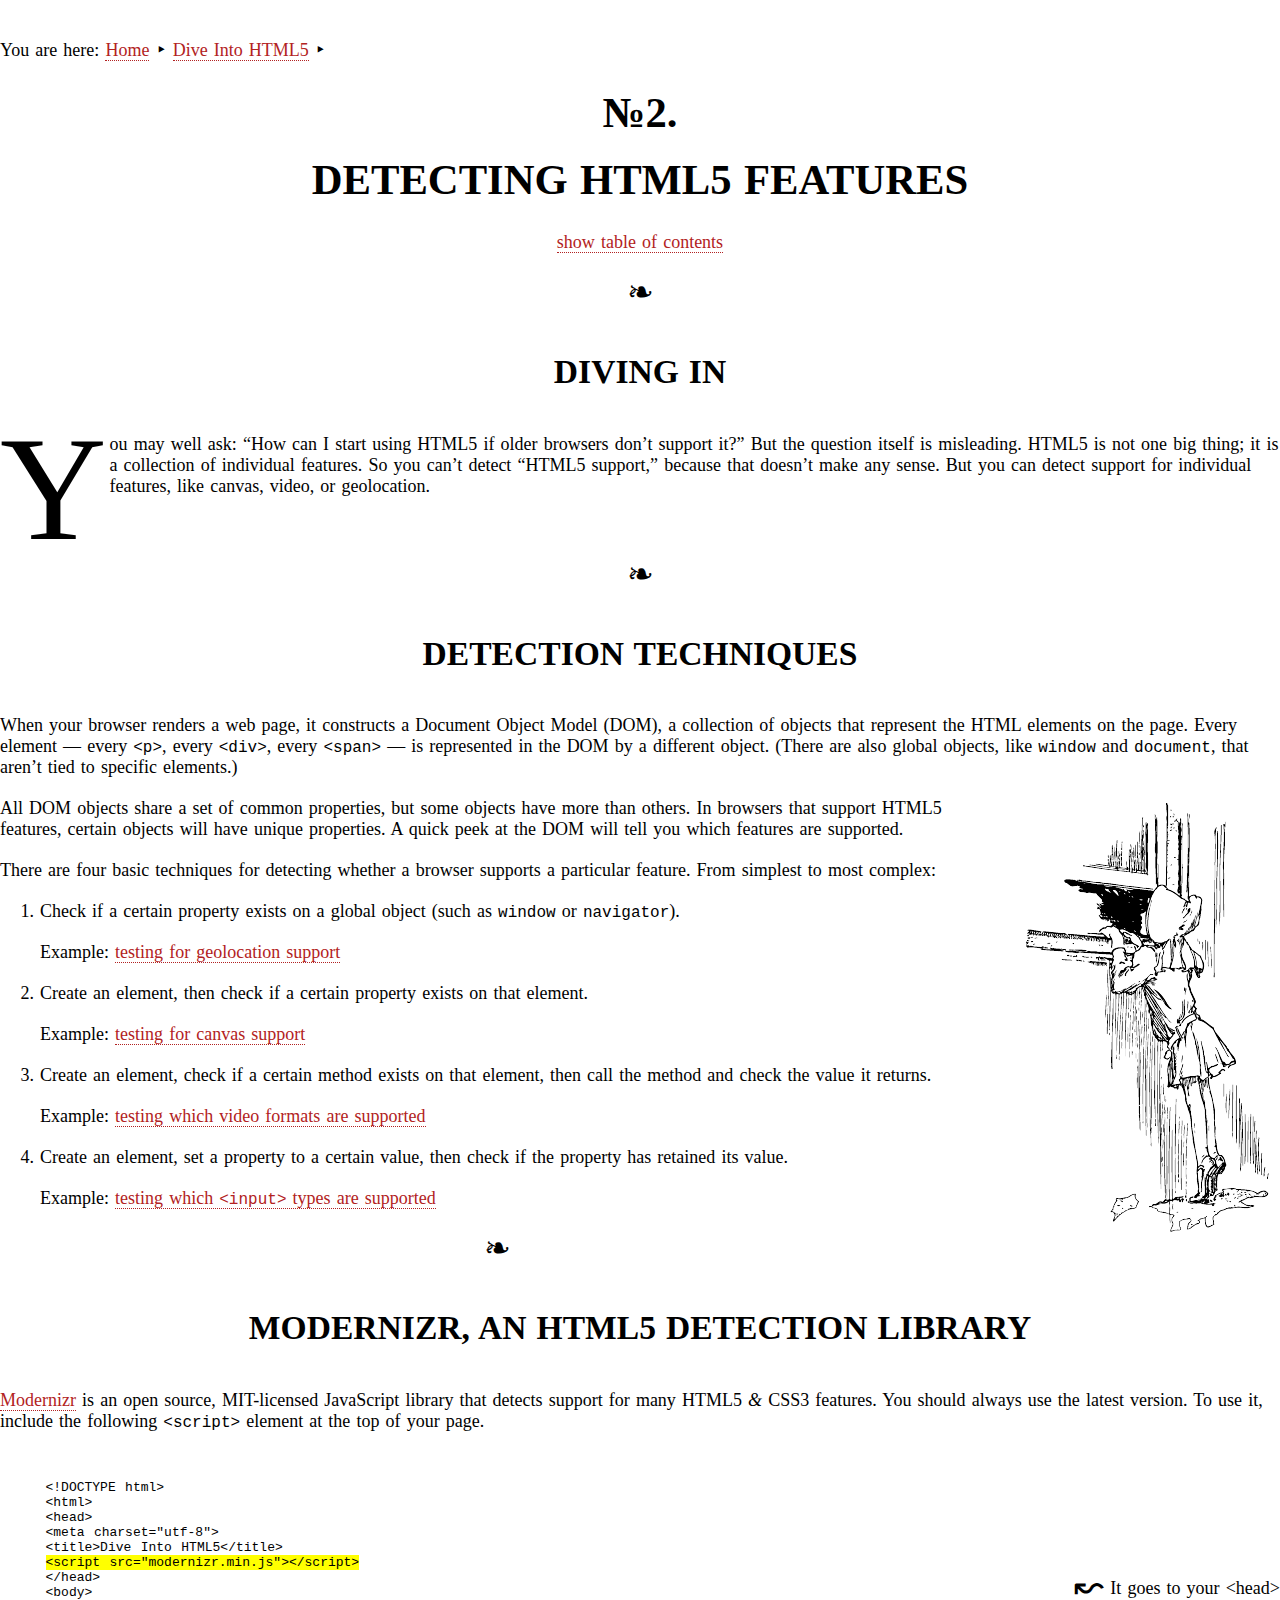
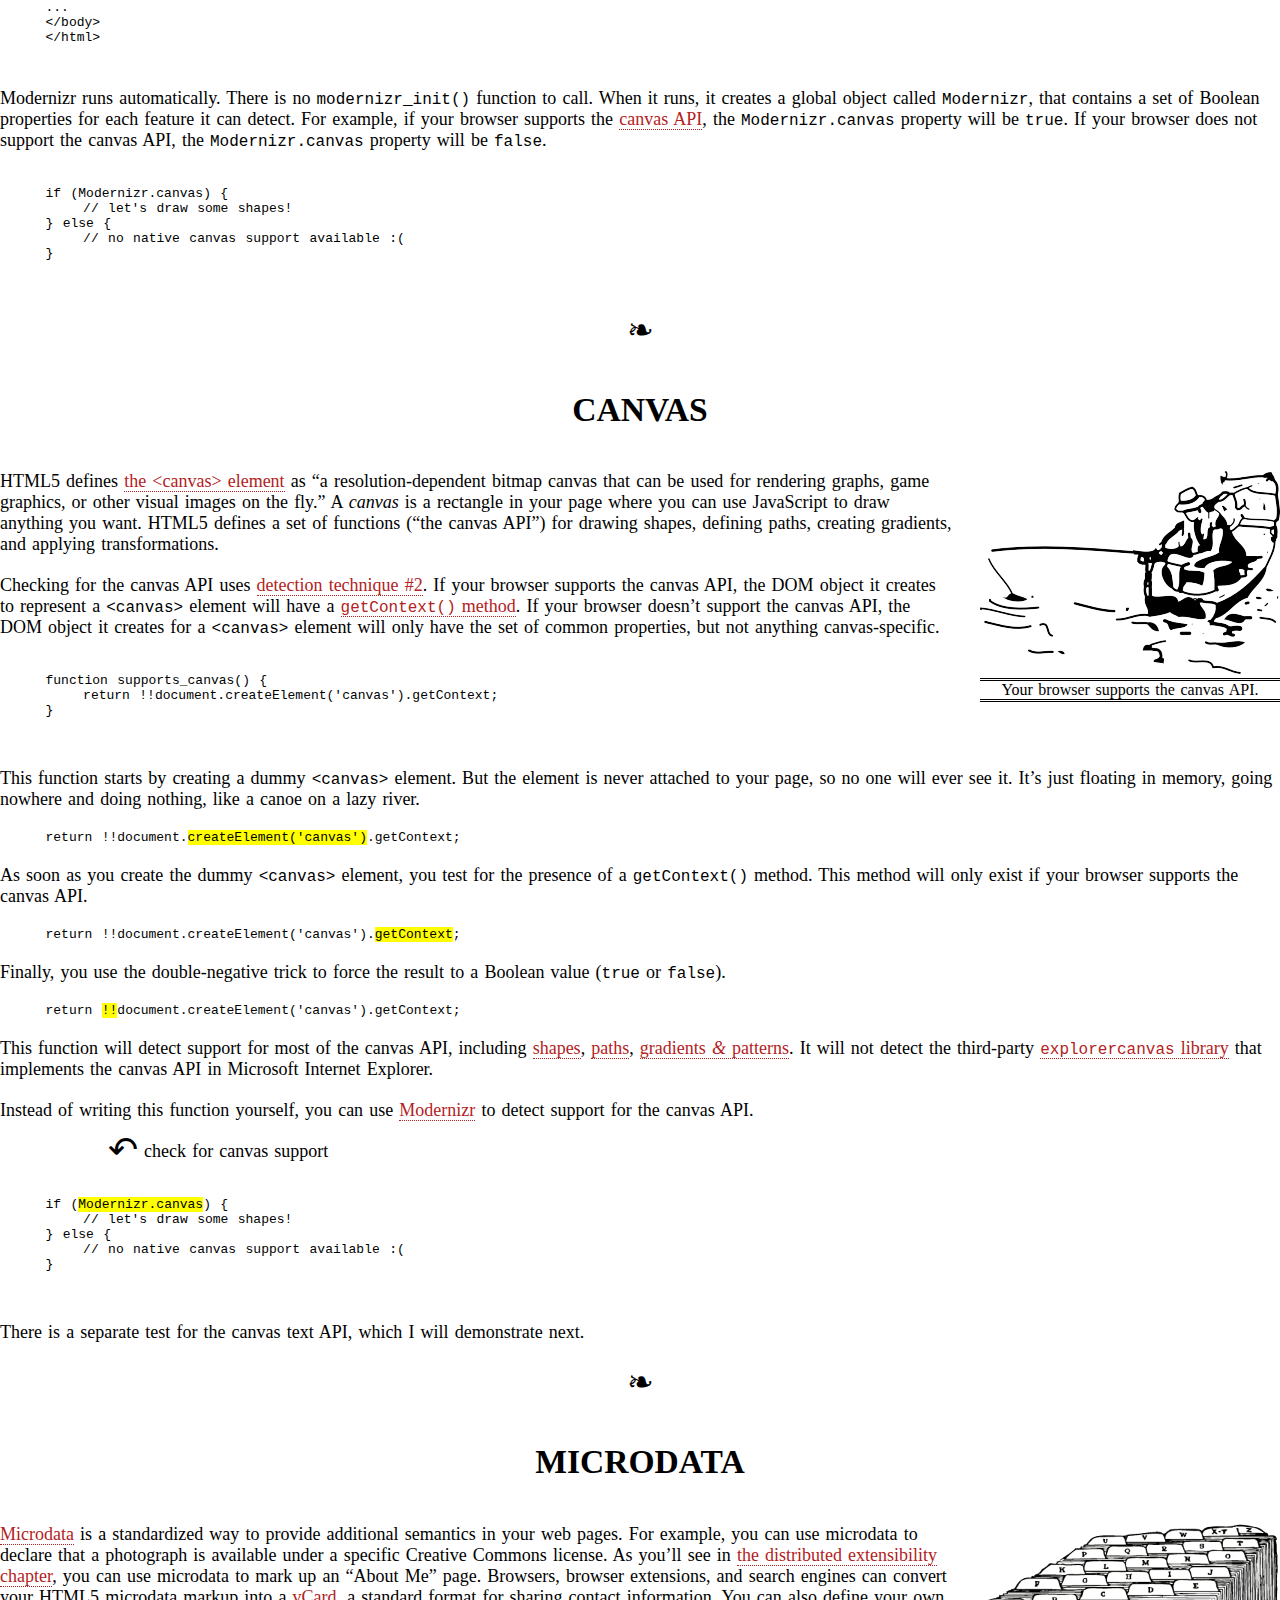
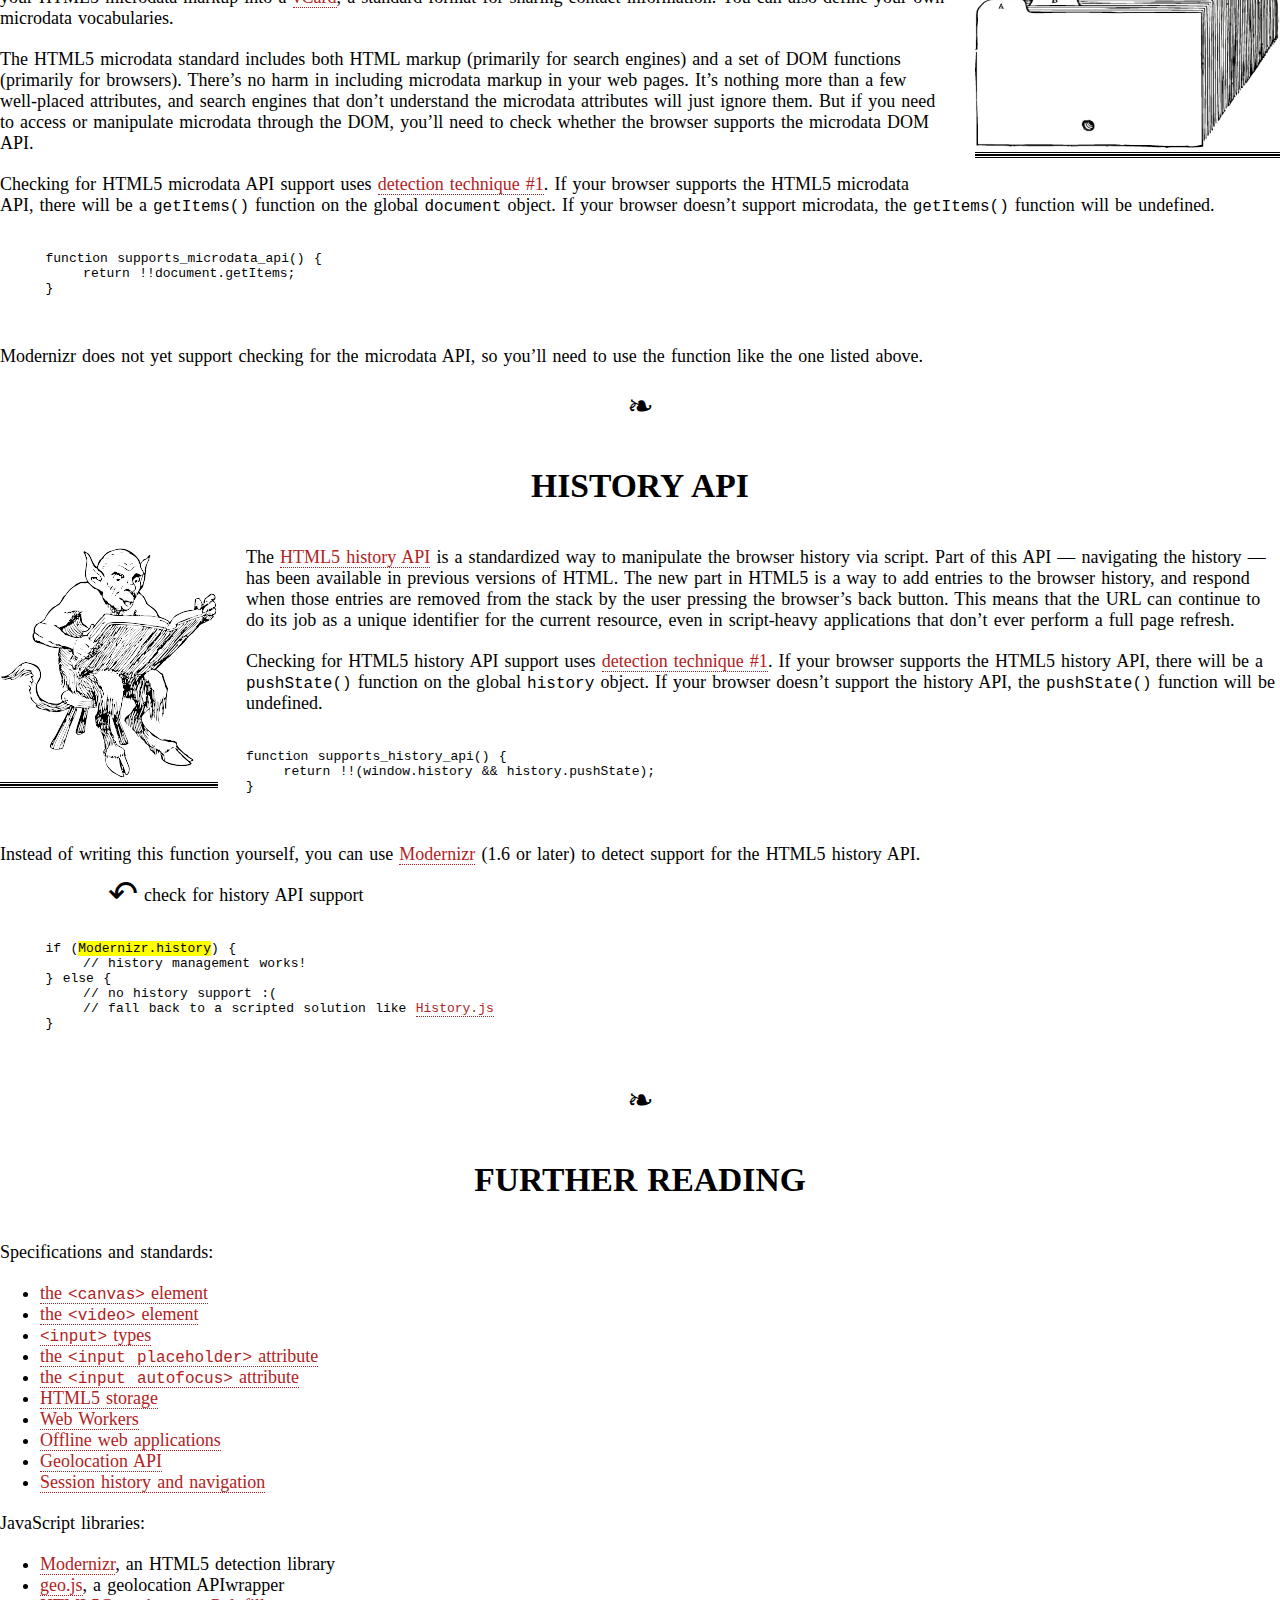
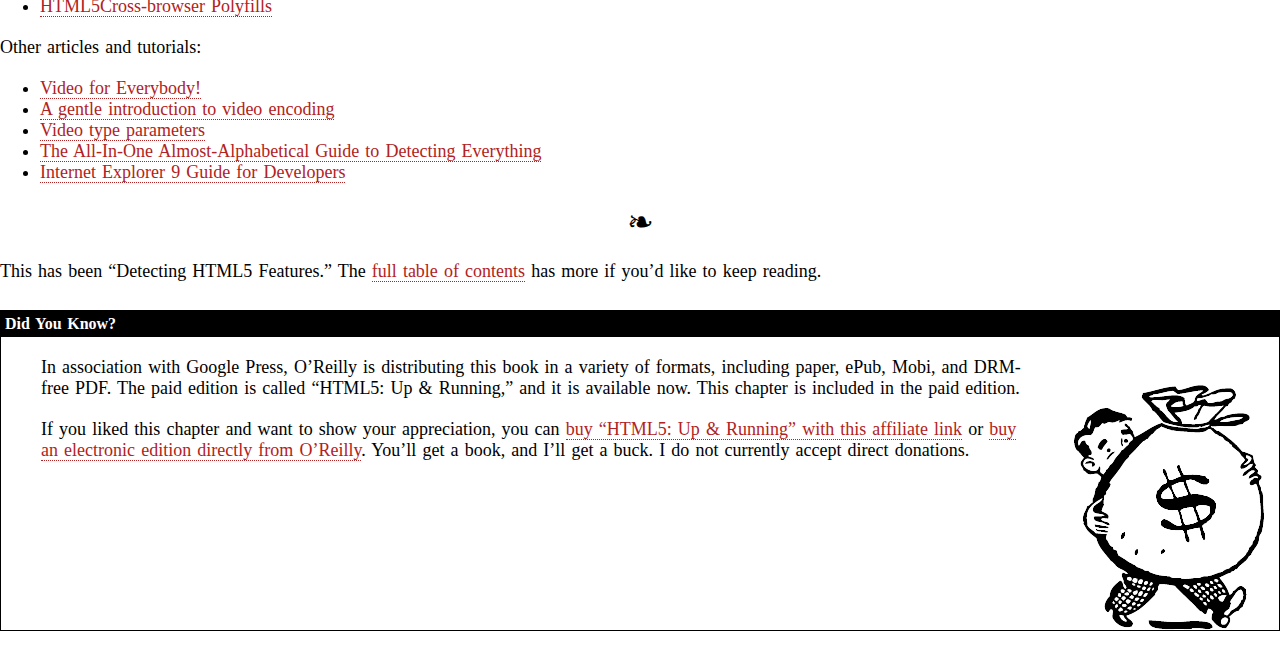
<file: HTML1/index.html>
<!DOCTYPE html>
<html>
<head>
    <title>Document</title>
    <link rel="stylesheet" href="style.css" />
</head>
<body>
    <h1></h1>
    <h2></h2>
    <p>
        You are here:
        <a href="#">Home</a>
        <span>&#8227;</span>
        <a href="#">Dive Into HTML5</a>
        <span>&#8227;</span>
    </p>
    <h1>
        <p class="large-p">№2.</p>
        DETECTING HTML5 FEATURES
    </h1>
    <p id="table-content">
        <a href="">show table of contents</a>
    </p>
    <p class="center leaf"></p>
    <h2>
        DIVING IN
    </h2>
    <p class="f">
        You may well ask: “How can I start using HTML5 if older browsers don’t support it?” But the question itself is
        misleading. HTML5 is not one big thing; it is a collection of individual features. So you can’t detect “HTML5
        support,” because that doesn’t make any sense. But you can detect support for individual features, like canvas,
        video, or geolocation.</p>
    <br>
    <p class="center leaf"></p>
    <h2>DETECTION TECHNIQUES</h2>
    <p>
        When your browser renders a web page, it constructs a Document Object Model (DOM), a
        collection of objects that represent the <abbr>HTML</abbr> elements on the page. Every element — every
        <code>&lt;p&gt;</code>, every <code>&lt;div&gt;</code>, every <code>&lt;span&gt;</code> — is represented in the
        <abbr>DOM</abbr> by a different object. (There are also global objects, like <code>window</code> and
        <code>document</code>, that aren’t tied to specific elements.)</p>
    <p class="ss" style="width:257px"><img src="openclipart.org_johnny_automatic_peeking_out_the_window.png" width="257"
            height="436"></p>
    <p>
        All <abbr>DOM</abbr> objects share a set of common properties, but some objects have more than others. In
        browsers that support <abbr>HTML5</abbr> features, certain objects will have unique properties. A quick peek at
        the <abbr>DOM</abbr> will tell you which features are supported.</p>
    <p>
        There are four basic techniques for detecting whether a browser supports a particular feature. From simplest to
        most complex:</p>
    <ol>
        <li>
            <p>Check if a certain property exists on a global object (such as <code>window</code> or
                <code>navigator</code>).</p>
            <p>Example: <a href="#">testing for geolocation support</a></p>
        </li>
        <li>
            <p>Create an element, then check if a certain property exists on that element.</p>
            <p>Example: <a href="#">testing for canvas support</a></p>
        </li>
        <li>
            <p>Create an element, check if a certain method exists on that element, then call the method and check the
                value it returns.</p>
            <p>Example: <a href="#">testing which video formats are supported</a></p>
        </li>
        <li>
            <p>Create an element, set a property to a certain value, then check if the property has retained its value.</p>
            <p>Example: <a href="#">testing which <code>&lt;input&gt;</code> types are supported</a></p>
        </li>
    </ol>
    <p class="center leaf"></p>
    <h2>MODERNIZR, AN HTML5 DETECTION LIBRARY</h2>
    <p><a href="#">Modernizr</a> is an open source, <abbr>MIT</abbr>-licensed JavaScript library
        that detects support for many <abbr>HTML5</abbr> <i>&amp;</i> <abbr>CSS3</abbr> features. You should
        always use the latest version. To use it, include the following <code>&lt;script&gt;</code> element at the top
        of your page.
    </p>
    <pre style="float:left">
        <code>
&lt;!DOCTYPE html&gt;
&lt;html&gt;
&lt;head&gt;
&lt;meta charset="utf-8"&gt;
&lt;title&gt;Dive Into HTML5&lt;/title&gt;
<mark>&lt;script src="modernizr.min.js"&gt;&lt;/script&gt;</mark>
&lt;/head&gt;
&lt;body&gt;
...
&lt;/body&gt;
&lt;/html&gt;
        </code>
    </pre>
    <p class="legend right" style="margin-top:7em"><span class="arrow left-arrow"></span> It goes to your
        &lt;head&gt;
    </p>
    <p class="clear">Modernizr runs automatically. There is no <code>modernizr_init()</code> function to call. When it
        runs, it creates a global object called <code>Modernizr</code>, that contains a set of Boolean properties for
        each feature it can detect. For example, if your browser supports the <a href="canvas.html">canvas
            <abbr>API</abbr></a>, the <code>Modernizr.canvas</code> property will be <code>true</code>. If your browser
        does not support the canvas <abbr>API</abbr>, the <code>Modernizr.canvas</code> property will be
        <code>false</code>.
    </p>
    <pre>
        <code>
if (Modernizr.canvas) {
    // let's draw some shapes!
} else {
    // no native canvas support available :(
}
        </code>
    </pre>
    <p class="center leaf"></p>
    <h2>CANVAS</h2>
    <p class="ss" style="width:300px">
        <img src="openclipart.org_johnny_automatic_fishing_boat.png" width="300" height="203">
        <br>
        <span id="live-canvas">Your browser supports the canvas API.</span>
    </p>
    <p>
        <abbr>HTML5</abbr> defines <a href="#">the
            &lt;canvas&gt; element</a> as “a resolution-dependent bitmap canvas that can be used for rendering
        graphs, game graphics, or other visual images on the fly.” A <dfn>canvas</dfn> is a rectangle in your page
        where you can use JavaScript to draw anything you want. <abbr>HTML5</abbr> defines a set of functions (“the
        canvas <abbr>API</abbr>”) for drawing shapes, defining paths, creating gradients, and applying
        transformations.
    </p>
    <p>Checking for the canvas <abbr>API</abbr> uses <a href="#">detection technique #2</a>. If your browser
        supports the canvas <abbr>API</abbr>, the <abbr>DOM</abbr> object it creates to represent a
        <code>&lt;canvas&gt;</code> element will have a <a href="#"><code>getContext()</code>
            method</a>. If your browser doesn’t support the canvas <abbr>API</abbr>, the <abbr>DOM</abbr> object it
        creates for a <code>&lt;canvas&gt;</code> element will only have the set of common properties, but not anything
        canvas-specific.
    </p>
    <pre>
        <code>
function supports_canvas() {
    return !!document.createElement('canvas').getContext;
}
        </code>
    </pre>
    <p>This function starts by creating a dummy <code>&lt;canvas&gt;</code> element. But the element is never attached
        to your page, so no one will ever see it. It’s just floating in memory, going nowhere and doing nothing, like a
        canoe on a lazy river.
    </p>
    <pre><code>return !!document.<mark>createElement('canvas')</mark>.getContext;</code></pre>

    <p>As soon as you create the dummy <code>&lt;canvas&gt;</code> element, you test for the presence of a
        <code>getContext()</code> method. This method will only exist if your browser supports the canvas
        <abbr>API</abbr>.
    </p>
    <pre><code>return !!document.createElement('canvas').<mark>getContext</mark>;</code></pre>

    <p>Finally, you use the double-negative trick to force the result to a Boolean value (<code>true</code> or
        <code>false</code>).
    </p>
    <pre><code>return <mark>!!</mark>document.createElement('canvas').getContext;</code></pre>

    <p>This function will detect support for most of the canvas <abbr>API</abbr>, including <a href="#">shapes</a>, <a
            href="#">paths</a>, <a href="#">gradients <i>&amp;</i> patterns</a>. It will not detect the
        third-party <a href="#"><code>explorercanvas</code> library</a> that implements the canvas
        <abbr>API</abbr> in Microsoft Internet Explorer.
    </p>
    <p>Instead of writing this function yourself, you can use <a href="#">Modernizr</a> to detect support for
        the canvas <abbr>API</abbr>.
    </p>
    <p class="legend top" style="padding-left:6em">
        <span class="arrow down-arrow"></span> check for canvas support
    </p>
    <pre>
        <code>
if (<mark>Modernizr.canvas</mark>) {
    // let's draw some shapes!
} else {
    // no native canvas support available :(
}
    </code>
    </pre>
    <p>There is a separate test for the canvas text <abbr>API</abbr>, which I will demonstrate next.</p>

    <p class="center leaf"></p>
    <h2>MICRODATA</h2>
    <p class="ss" style="width:305px"><img src="openclipart.org_johnny_automatic_divider_cards.png" width="305"
            height="224">
        <br>
        <span></span>
    </p>
    <p><a href="http://www.whatwg.org/specs/web-apps/current-work/multipage/links.html#microdata">Microdata</a> is a
        standardized way to provide additional semantics in your web pages. For example, you can use microdata to
        declare that a photograph is available under a specific Creative Commons license. As you’ll see in <a
            href="#">the distributed extensibility chapter</a>, you can use microdata to mark up an
        “About Me” page. Browsers, browser extensions, and search engines can convert your <abbr>HTML5</abbr> microdata
        markup into a <a href="http://en.wikipedia.org/wiki/VCard">vCard</a>, a standard format for sharing contact
        information. You can also define your own microdata vocabularies.
    </p>
    <p>The <abbr>HTML5</abbr> microdata standard includes both <abbr>HTML</abbr> markup (primarily for search engines)
        and a set of <abbr>DOM</abbr> functions (primarily for browsers). There’s no harm in including microdata markup
        in your web pages. It’s nothing more than a few well-placed attributes, and search engines that don’t understand
        the microdata attributes will just ignore them. But if you need to access or manipulate microdata through the
        <abbr>DOM</abbr>, you’ll need to check whether the browser supports the microdata <abbr>DOM</abbr>
        <abbr>API</abbr>.
    </p>
    <p>Checking for <abbr>HTML5</abbr> microdata <abbr>API</abbr> support uses <a href="#">detection technique
            #1</a>. If your browser supports the <abbr>HTML5</abbr> microdata <abbr>API</abbr>, there will be a
        <code>getItems()</code> function on the global <code>document</code> object. If your browser doesn’t support
        microdata, the <code>getItems()</code> function will be undefined.
    </p>
    <pre>
        <code>
function supports_microdata_api() {
    return !!document.getItems;
}
        </code>
    </pre>
    <p>Modernizr does not yet support checking for the microdata <abbr>API</abbr>, so you’ll need to use the function
        like the one listed above.
    </p>
    <p class="center leaf"></p>
    <h2>HISTORY <abbr>API</abbr></h2>
    <p class="ss" style="float:left;margin:0 1.75em 1.75em 0;width:218px">
        <img src="openclipart.org_johnny_automatic_demon_reading_Stewart_Orr.png" width="218" height="231">
        <br>
        <span></span>
    </p>
    <p>
        The <a href="http://www.whatwg.org/specs/web-apps/current-work/multipage/history.html"><abbr>HTML5</abbr>
            history
            <abbr>API</abbr></a> is a standardized way to manipulate the browser history via script. Part of this
        <abbr>API</abbr> — navigating the history — has been available in previous versions of <abbr>HTML</abbr>. The
        new part in <abbr>HTML5</abbr> is a way to add entries to the browser history, and respond when those entries
        are removed from the stack by the user pressing the browser’s back button. This means that the <abbr>URL</abbr>
        can continue to do its job as a unique identifier for the current resource, even in script-heavy applications
        that don’t ever perform a full page refresh.
    </p>
    <p>Checking for <abbr>HTML5</abbr> history <abbr>API</abbr> support uses <a href="#">detection technique
            #1</a>. If your browser supports the <abbr>HTML5</abbr> history <abbr>API</abbr>, there will be a
        <code>pushState()</code> function on the global <code>history</code> object. If your browser doesn’t support the
        history <abbr>API</abbr>, the <code>pushState()</code> function will be undefined.
    </p>
    <pre>
        <code>
function supports_history_api() {
    return !!(window.history &amp;&amp; history.pushState);
}
        </code>
    </pre>
    <p>Instead of writing this function yourself, you can use <a href="#">Modernizr</a> (1.6 or later) to
        detect support for the <abbr>HTML5</abbr> history <abbr>API</abbr>.
    </p>
    <p class="legend top" style="padding-left:6em">
        <span class="arrow down-arrow"></span> check for history <abbr>API</abbr> support
    </p>
    <pre>
        <code>
if (<mark>Modernizr.history</mark>) {
    // history management works!
} else {
    // no history support :(
    // fall back to a scripted solution like <a href="https://github.com/balupton/History.js/">History.js</a>
}
        </code>
    </pre>
    <p class="center leaf"></p>
    <h2>FURTHER READING</h2>
    <p>Specifications and standards: </p>
    <ul>
        <li><a href="http://www.whatwg.org/specs/web-apps/current-work/multipage/the-canvas-element.html">the
                <code>&lt;canvas&gt;</code> element</a>
        </li>
        <li><a href="http://www.whatwg.org/specs/web-apps/current-work/multipage/video.html#video">the
                <code>&lt;video&gt;</code> element</a>
        </li>
        <li><a
                href="http://www.whatwg.org/specs/web-apps/current-work/multipage/states-of-the-type-attribute.html#states-of-the-type-attribute"><code>&lt;input&gt;</code>
                types</a>
        </li>
        <li><a
                href="http://www.whatwg.org/specs/web-apps/current-work/multipage/common-input-element-attributes.html#the-placeholder-attribute">the
                <code>&lt;input placeholder&gt;</code> attribute</a>
        </li>
        <li><a
                href="http://www.whatwg.org/specs/web-apps/current-work/multipage/association-of-controls-and-forms.html#autofocusing-a-form-control">the
                <code>&lt;input autofocus&gt;</code> attribute</a>
        </li>
        <li><a href="http://dev.w3.org/html5/webstorage/"><abbr>HTML5</abbr> storage</a>
        </li>
        <li><a href="http://www.whatwg.org/specs/web-workers/current-work/">Web Workers</a>
        </li>
        <li><a href="http://www.whatwg.org/specs/web-apps/current-work/multipage/offline.html#offline">Offline web
                applications</a>
        </li>
        <li><a href="http://www.w3.org/TR/geolocation-API/">Geolocation <abbr>API</abbr></a>
        </li>
        <li><a href="http://www.whatwg.org/specs/web-apps/current-work/multipage/history.html">Session history and
                navigation</a>
        </li>
    </ul>
    <p>JavaScript libraries:</p>
    <ul>
        <li><a href="http://www.modernizr.com/">Modernizr</a>, an <abbr>HTML5</abbr> detection library</li>
        <li><a href="http://code.google.com/p/geo-location-javascript/">geo.js</a>, a geolocation
            <abbr>API</abbr>wrapper</li>
        <li><a href="https://github.com/Modernizr/Modernizr/wiki/HTML5-Cross-browser-Polyfills"><abbr>HTML5</abbr>Cross-browser
                Polyfills</a></li>
    </ul>
    <p>Other articles and tutorials:</p>
    <ul>
        <li><a href="http://camendesign.com/code/video_for_everybody">Video for Everybody!</a></li>
        <li><a href="http://diveintomark.org/tag/give">A gentle introduction to video encoding</a></li>
        <li><a href="http://wiki.whatwg.org/wiki/Video_type_parameters">Video type parameters</a></li>
        <li><a href="everything.html">The All-In-One Almost-Alphabetical Guide to Detecting Everything</a></li>
        <li><a href="http://msdn.microsoft.com/en-us/ie/ff468705.aspx">Internet Explorer 9 Guide for Developers</a></li>
    </ul>
    <p class="center leaf"></p>
    <p>This has been “Detecting <abbr>HTML5</abbr> Features.” The <a href="#">full table of
            contents</a> has more if you’d like to keep reading.
    </p>
    <div class="html-facts">
        <h4>Did You Know?</h4>
        <div class="moneybags">
            <blockquote>
                <p>In association with Google Press, O’Reilly is distributing this book in a variety of formats,
                    including paper, ePub, Mobi, and <abbr>DRM</abbr>-free <abbr>PDF</abbr>. The paid edition is called
                    “HTML5: Up &amp; Running,” and it is available now. This chapter is included in the paid edition.
                </p>
                <p>If you liked this chapter and want to show your appreciation, you can <a
                        href="http://www.amazon.com/HTML5-Up-Running-Mark-Pilgrim/dp/0596806027?ie=UTF8&amp;tag=diveintomark-20&amp;creativeASIN=0596806027">buy
                        “HTML5: Up &amp; Running” with this affiliate link</a> or <a
                        href="http://oreilly.com/catalog/9780596806033">buy an electronic edition directly from
                        O’Reilly</a>. You’ll get a book, and I’ll get a buck. I do not currently accept direct
                    donations.
                </p>
            </blockquote>
        </div>
    </div>
</body>
</html>
</file>
<file: HTML1/style.css>
body{
    word-spacing: 0.1em;
    margin: 0 auto;
}

p, ul, ol{
    font-size: large;
    margin: 20px 0;
}

a {
    text-decoration: none;
}

a:link {
    color: FireBrick;
    border-bottom: 1px dotted; 
}

a:visited {
    color:  FireBrick;
    border-bottom: 1px dotted;
}

h1, h2, a, #table-content {
    text-align: center;
}

h1 {
    font-size: 266.7%;
    line-height: 1.1;
}

h2 {
    font-size: 210%;
    line-height: 1.3125;
    margin: 1.167em 0;
    text-align: center;
    clear: both;
}

pre {
    padding-left: 3.5em;
    white-space: pre;
    white-space: pre-wrap;
    word-wrap: break-word;
}

.center {
    text-align: center;
}

.leaf:after {
    content: "\2767";
    font-size: xx-large;
}

.arrow {
    font-size: 200%;
    line-height: 0.3;
    vertical-align: sub;
}

.left-arrow:after {
    content: "\219C";
}

.down-arrow:after {
    content: "\21B6";
}

.large-p {
    font-size: inherit;
}

.f:first-letter {
    font-size: 8.2em;
    float: left;
    margin-right: 0.02em;
    line-height: 0.75;
}

.ss {
    float: right;
    margin: 0 0 1.75em 1.75em;
    font-size: medium;
}

.ss span {
    display: block;
    text-align: center;
    border-top: 3px double;
    border-bottom: 3px double;
}

.right {
    float: right;
}

.clear {
    clear: both;
}

.html-facts {
    margin: 1.75em 0;
    border: 1px solid;
}

.html-facts h4 {
    margin: 0;
    padding: 4px;
    background: black;
    color: white;
}

.html-facts .moneybags {
    min-height: 245px;
    margin: 0 15px 0 0;
    padding: 0 190px 1.75em 0;
    background: white url(openclipart.org_johnny_automatic_bag_of_money.png) bottom right no-repeat;
}
</file>
